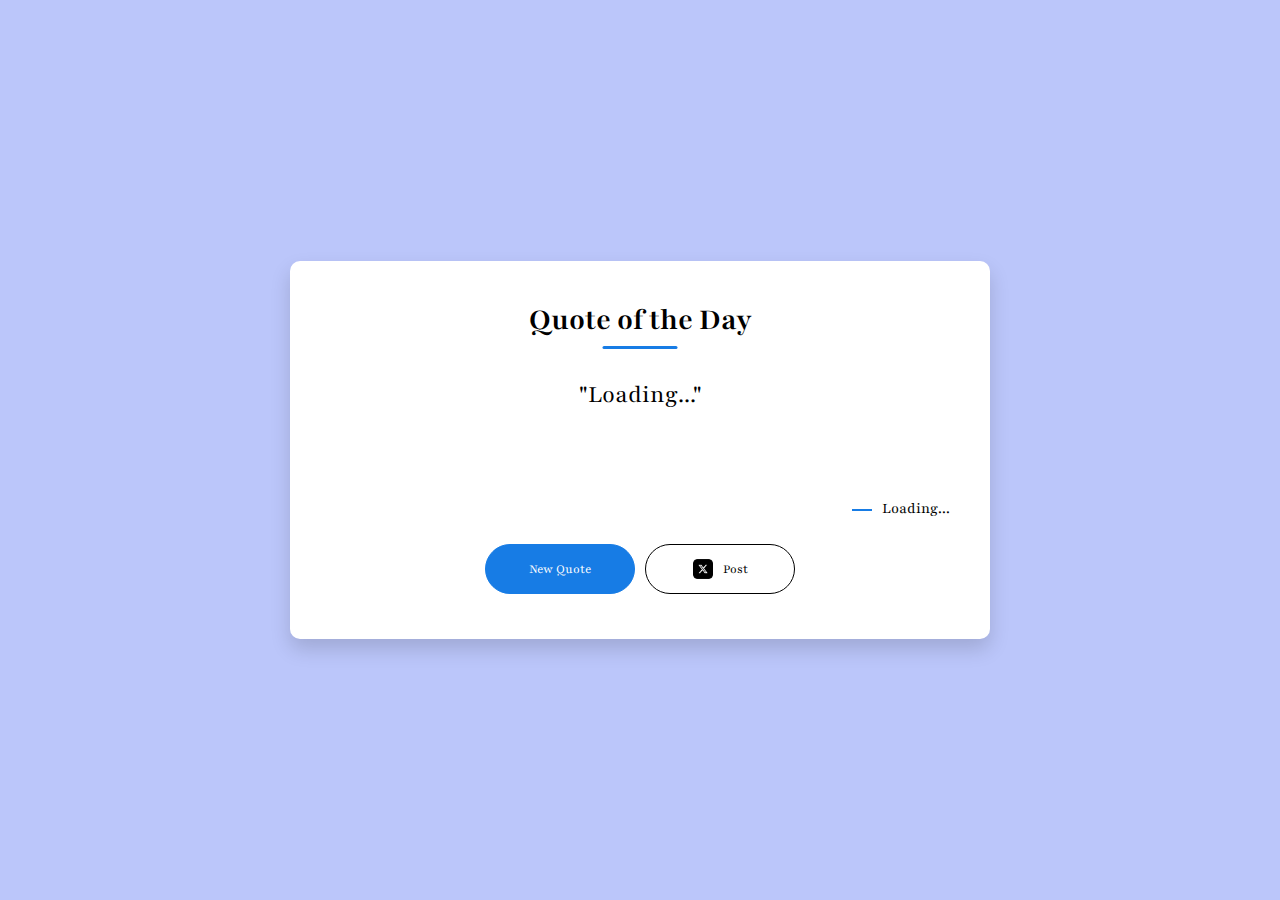
<file: Quote Generator/index.html>
<!DOCTYPE html>
<html lang="en">
<head>
    <meta charset="UTF-8">
    <meta name="viewport" content="width=device-width, initial-scale=1.0">
    <title>Quote of the day</title>
    <link rel="stylesheet" href="style.css">
</head>
<body>
    <div class="quote-box">
    <h2>Quote of the Day</h2>
    <blockquote id="quote">Loading...</blockquote>
    <span id="author">Loading... </span>    
    <div>
        <button onclick="getquote(api_url)">New Quote</button>
        <button onclick="publish()"><img src="x-social-media-logo-icon.png">Post</button>
    </div>
    </div>
    <script src="script.js"></script>
</body>
</html>
</file>
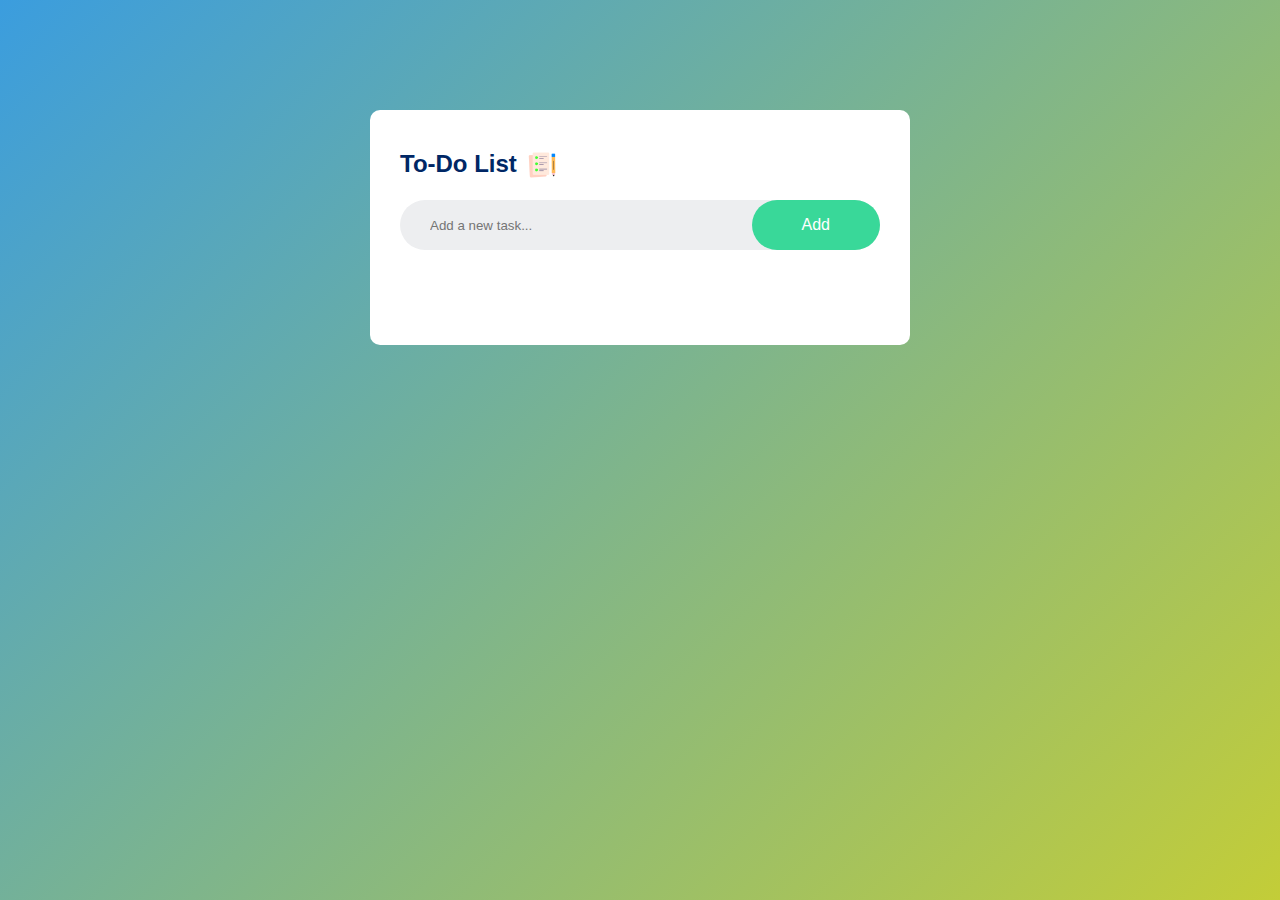
<file: To-Do List/index.html>
<!DOCTYPE html>
<html lang="en">
<head>
    <meta charset="UTF-8">
    <meta name="viewport" content="width=device-width, initial-scale=1.0">
    <title>To-Do List App</title>
    <link rel="stylesheet" href="style.css">
</head>
<body>
     <div class="container">
        <div class="todo-app">
            <h2>To-Do List<img src="images/icon.png"></h2>
            <div class="row">
                <input type="text" id="input-box" placeholder="Add a new task...">
                <button onclick="AddTask()">Add</button>
            </div>
            <ul id="list-container">
                <!-- <li class="checked">Task 1</li>
                <li>Task 2</li>
                <li>Task 3</li> -->
            </ul>
        </div>
     </div>
     <script src="script.js"></script>
</body>
</html>
</file>
<file: Quote Generator/style.css>
@import url('https://fonts.googleapis.com/css2?family=Playfair:ital,opsz,wght@0,5..1200,300..900;1,5..1200,300..900&display=swap');


*{
    margin: 0;
    padding: 0;
    box-sizing: border-box;
    font-family: 'Playfair', serif;
}
body{
    background: #bbc6fa;
    font-family: Arial, sans-serif;
}
.quote-box{
    background: #fff ;
    width: 700px;
    position: absolute;
    top: 50%;
    left: 50%;
    transform: translate(-50%, -50%);
    padding: 40px;
    border-radius: 10px;
    text-align: center;
    box-shadow: 0 10px 20px 0px rgba(0, 0, 0, 0.15);
}

.quote-box h2{
    font-size: 32px;
    margin-bottom: 40px;
    position: relative;
}
.quote-box h2::after{
    content:'';
    width:75px;
    height:3px;
    border-radius: 3px;
    background: rgb(23,124,229);
    position: absolute;
    bottom: -10px;
    left: 50%;
    transform: translateX(-50%);

}
.quote-box blockquote{
    font-size: 26px;
    min-height: 110px;
}
.quote-box blockquote::before, .quote-box blockquote::after{
    content: '"';
}
.quote-box span{
    display: block;
    margin-top: 10px;
    float: right;
    position: relative;
}
.quote-box span::before{
    content: '';
    width: 20px;
    height: 2px;
    background: rgb(23,124,229);
    position: absolute;
    left: -30px;
    top: 50%;
}
.quote-box div{
    width: 100%;
    margin-top: 50px;
    display: flex;
    justify-content: center;
}
.quote-box button{
    background: rgb(23,124,229);
    color: #fff;
    border-radius: 25px;
    border: 1px solid rgb(23,124,229);
    width: 150px;
    height: 50px;
    display: flex;
    align-items: center;
    justify-content: center;
    margin: 5px;
    cursor: pointer;
}
.quote-box button img{
    width: 20px;
    margin-right: 10px;
}
.quote-box button:nth-child(2){
    background: #fff;
    color: rgb(0, 0, 0);
    border: 1px solid rgb(0, 0, 0);
}
</file>
<file: To-Do List/style.css>
*{
    margin: 0;
    padding: 0;
    font-family: 'poppins', sans-serif;
    box-sizing: border-box;
}
.container {
    width: 100%;
    min-height: 100vh;
    background: linear-gradient(135deg,#3b9dde,#c3cd38);
    padding: 10px;
}
.todo-app {
    width: 100%;
    max-width: 540px;
    margin: 100px auto 20px;
    background: #fff;
    border-radius: 10px;
    padding: 40px 30px 70px;
}
.todo-app h2 {
    display: flex;
    text-align: center;
    color: #002765;
    margin-bottom: 20px;
}
.todo-app h2 img {
    width: 30px;
    margin-left: 10px;
}
.row {
    display: flex;
    justify-content: space-between;
    align-items: center;
    background: #edeef0;
    border-radius: 30px;
    padding-left: 20px;
    margin-bottom: 25px;
}
input{
    flex: 1;
    border: none;
    background: transparent;
    outline: none;
    padding: 10px;
    font-weight: 14px;;
}
button {
    border:none;
    outline: none;
    padding: 16px 50px;
    background: #39d899;
    color: #fff;
    font-size: 16px;
    cursor: pointer;
    border-radius: 40px;
}
ul li{
    list-style: none;
    font-size: 17px;
    padding: 12px 8px 12px 50px;
    user-select: none;
    cursor: pointer;
    position: relative;
}
ul li::before {
    content: '';
    position: absolute;
    height: 28px;
    width: 28px;
    border-radius: 50%;
    background-image: url(images/unchecked.png);
    background-size: cover;
    background-position: center;
    top: 12px;
    left: 8px;
}
ul li.checked{
    color:#555;
    text-decoration: line-through;
}
ul li.checked::before {
    background-image: url(images/checked.png);
}
ul li span{
    position: absolute;
    right:0;
    top: 5px;
    width: 40px;
    height: 40px;
    font-size: 22px;
    color: #555;
    line-height:40px;
    text-align: center;
    border-radius: 50%;
}
ul li span:hover {
    background: #edeef0
}
</file>
